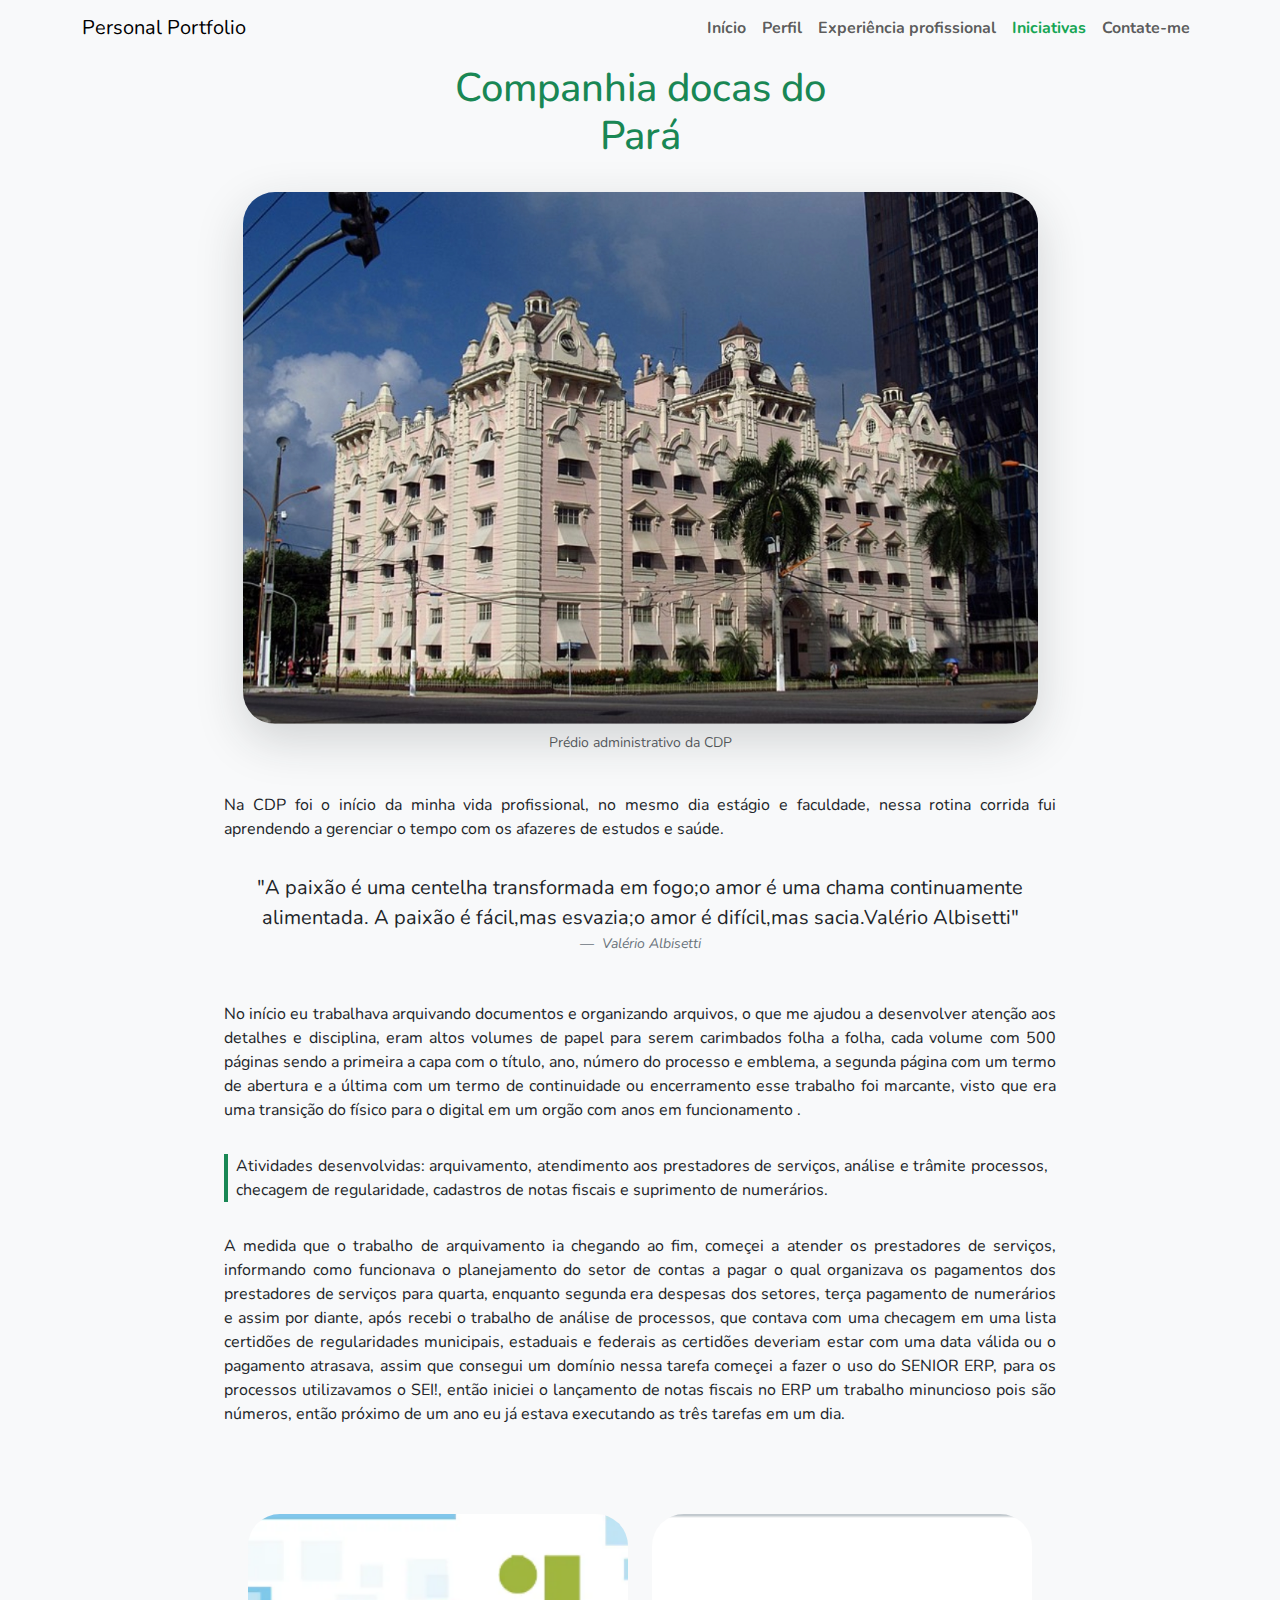
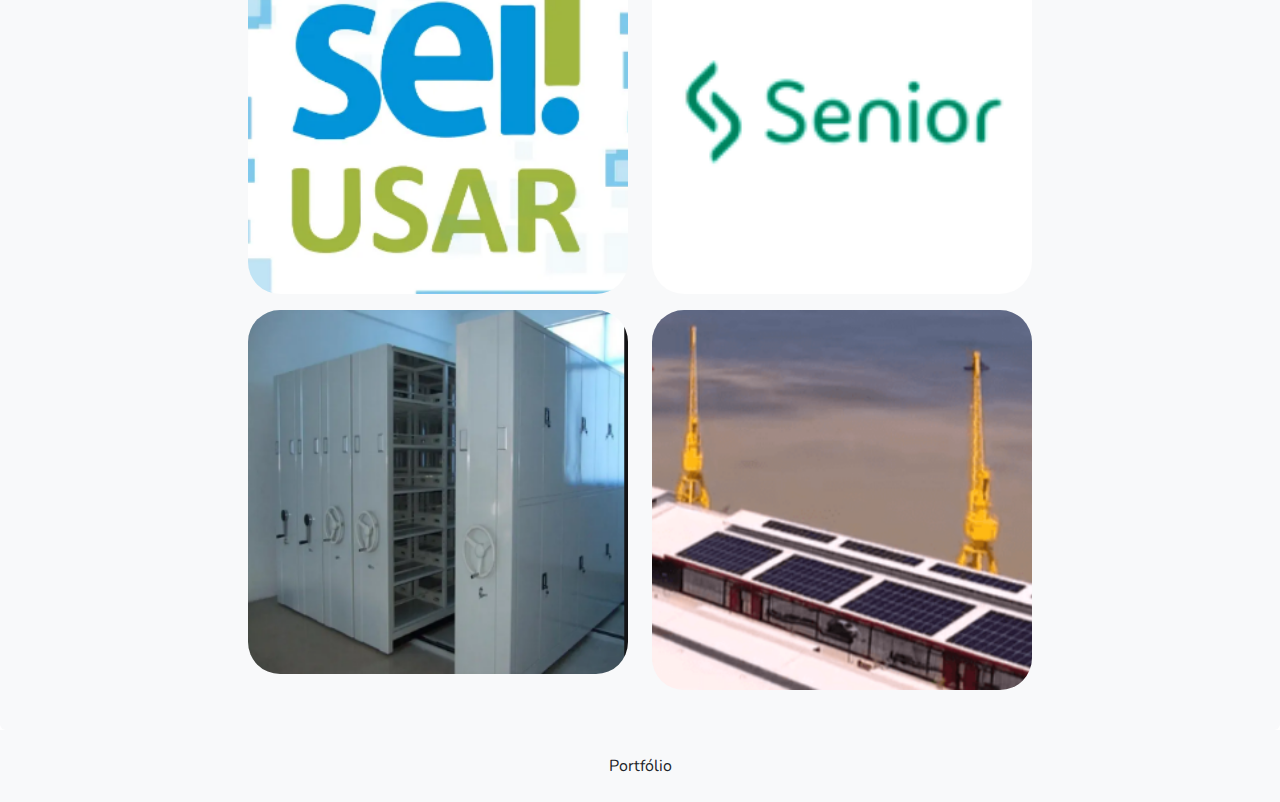
<file: blog-page.html>
<!DOCTYPE html>
<html lang="en">
<head>
    <meta charset="UTF-8">
    <meta http-equiv="X-UA-Compatible" content="IE=edge">
    <meta name="viewport" content="width=device-width, initial-scale=1.0">
    <title>Portfólio pessoal</title>
    <link rel="stylesheet" href="css/bootstrap.css" >
    <link rel="stylesheet" href="css/bootstrap.min.css">
    <link rel="stylesheet" href="css/style.css">
    <link rel="stylesheet" href="css/bootstrap-callout.css">
    <link rel="preconnect" href="https://fonts.googleapis.com">
    <link rel="preconnect" href="https://fonts.gstatic.com" crossorigin>
    <link href="https://fonts.googleapis.com/css2?family=Nunito:wght@200;300;400;500;600;700&display=swap" rel="stylesheet">

    <!--
    Images are from https://unsplash.com/
    -->


</head>
<body>
    <nav id="scrolling_navbar" class="navbar navbar-expand-lg bg-body-tertiary fixed-top">
        <div class="container">
          <a class="navbar-brand" href="#">Personal Portfolio</a>
          <button class="navbar-toggler" type="button" data-bs-toggle="collapse" data-bs-target="#navbarNav" aria-controls="navbarNav" aria-expanded="false" aria-label="Toggle navigation">
            <span class="navbar-toggler-icon"></span>
          </button>
          <div class="collapse navbar-collapse justify-content-end" id="navbarNav">
            <ul class="navbar-nav fw-bold">
              <li class="nav-item">
                <a class="nav-link" href="index.html#home">Início</a>
              </li>
              <li class="nav-item">
                <a class="nav-link" href="index.html#about">Perfil</a>
              </li>
              <li class="nav-item">
                <a class="nav-link" href="index.html#travel">Experiência profissional</a>
              </li>
              <li class="nav-item">
                <a class="nav-link active" href="index.html#blog">Iniciativas</a>
              </li>
              <li class="nav-item">
                <a class="nav-link" href="index.html#contact">Contate-me</a>
              </li>
            </ul>
          </div>
        </div>
      </nav>

      <main class="min-vh-100 d-flex flex-column justify-content-center align-items-center bg-light p-3 rounded-2">
            <h1 class="col-lg-4 col-md-6 text-center mt-4 py-4 text-success">Companhia docas do Pará</h1>
            
            <figure class="figure">
                <img src="image/predio_companhia_docas_do_para.jpg" class="figure-img img-fluid rounded-5 mx-auto d-block w-75 shadow-lg" alt="unsplash">
                <figcaption class="figure-caption text-center">Prédio administrativo da CDP</figcaption>
            </figure>

            <div class="d-grid gap-3 d-flex flex-column justify-content-center align-items-center col-xl-8 col-lg-8 col-md-8 m-4">
                <div>
                    <p class="fs-6 text-justify">Na CDP foi o início da minha vida profissional, no mesmo dia estágio e faculdade, nessa rotina corrida fui aprendendo a gerenciar o tempo com os afazeres de estudos e saúde.</p>
                </div>

                <figure class="text-center">
                    <blockquote class="blockquote">
                    <p>"A paixão é uma centelha transformada em fogo;o amor é uma chama continuamente alimentada. A paixão é fácil,mas esvazia;o amor é difícil,mas sacia.Valério Albisetti"</p>
                    </blockquote>
                    <figcaption class="blockquote-footer">
                    <cite title="Source Title">Valério Albisetti</cite>
                    </figcaption>
                </figure>

                <div>
                    <p class="fs-6 text-justify">No início eu trabalhava arquivando documentos e organizando arquivos, o que me ajudou a desenvolver atenção aos detalhes e disciplina, eram altos volumes de papel para serem carimbados folha a folha, cada volume com 500 páginas sendo a primeira a capa com o título, ano, número do processo e emblema, a segunda página com um termo de abertura e a última com um termo de continuidade ou encerramento esse trabalho foi marcante, visto que era uma transição do físico para o digital em um orgão com anos em funcionamento .</p>
                </div>

                <div class="border-start border-success border-4 fs-6 px-2 text-justify">Atividades desenvolvidas: arquivamento, atendimento aos prestadores de serviços, análise e trâmite processos, checagem de regularidade, cadastros de notas fiscais e suprimento de numerários. </div>

                <div class="pt-3">
                    <p class="fs-6 text-justify">A medida que o trabalho de arquivamento ia chegando ao fim, começei a atender os prestadores de serviços, informando como funcionava o planejamento do setor de contas a pagar o qual organizava os pagamentos dos prestadores de serviços para quarta, enquanto segunda era despesas dos setores, terça pagamento de numerários e assim por diante, após recebi o trabalho de análise de processos, que contava com uma checagem em uma lista certidões de regularidades municipais, estaduais e federais as certidões deveriam estar com uma data válida ou o pagamento atrasava, assim que consegui um domínio nessa tarefa começei a fazer o uso do SENIOR ERP, para os processos utilizavamos o SEI!, então iniciei o lançamento de notas fiscais no ERP um trabalho minuncioso pois são números, então próximo de um ano eu já estava executando as três tarefas em um dia.</p>
                </div>

            </div>

            <div class="d-grid d-flex flex-column justify-content-center align-items-center col-xl-8 col-lg-8 col-md-8 mt-4 p-4">
                <div class="row">
                    <div class="col-sm-6 col-lg-6 mb-3">
                        <img class="w-100 h-100 object-fit img-fluid rounded-5" src="image/sei_usar_logo.png">
                    </div>
                    <div class="col-sm-6 col-lg-6 mb-3">
                        <img class="w-100 h-100 object-fit img-fluid rounded-5" src="image/senior_logo.png">
                    </div>
                    <div class="col-sm-6 col-lg-6 mb-3">
                        <img class="w-100 h-100 object-fit img-fluid rounded-5" src="image/estante_de_arquivamento.png">
                    </div>
                    <div class="col-sm-6 col-lg-6">
                        <img class="w-100 h-100 object-fit img-fluid rounded-5" src="image/porto_futuro.png">
                    </div> 
              </div>
        </main>

        <footer class="bg-light">
            <div class="container">
                 <p class="copyright-text text-center fs-8 py-4 mb-0">Portfólio <a class="text-dark" href="" target="_blank"></a></p>
                </div>
            </div>

        </footer>

    </div>

    <script>
        function switchStyle() {
        if (document.getElementById('styleSwitch').checked) {
            document.getElementById('gallery').classList.add("custom");
            document.getElementById('exampleModal').classList.add("custom");
        } else {
            document.getElementById('gallery').classList.remove("custom");
            document.getElementById('exampleModal').classList.remove("custom");
        }
        };
        
    </script>

    <script src="https://cdnjs.cloudflare.com/ajax/libs/jquery/3.3.1/jquery.min.js" ></script>
    <script src="https://cdnjs.cloudflare.com/ajax/libs/popper.js/1.14.6/popper.min.js" ></script>
    <script src="https://stackpath.bootstrapcdn.com/bootstrap/4.1.3/js/bootstrap.min.js" ></script>
    <script src="js/bootstrap.bundle.min.js"></script>
    <script src="js/main.js"></script>
   
</body>
</html>
</file>
<file: css/style.css>
body {
  font-family: "Nunito", sans-serif;
}

.nav-link.active {
  color: rgb(22, 166, 84) !important;
}

.btn-success {
  background-color: rgb(23, 109, 89) !important;
  border: 2px solid white !important;
}

.btn-success:hover {
  background-color: rgb(33, 160, 131) !important;
}

.bg-success {
  background-color: rgb(23, 109, 89) !important;
  opacity: 0.7;
  border-radius: 5px;
  margin-bottom: 5px;
}

.bg-dark {
  background: linear-gradient(to top right, #80ffdb, #5390d9) !important;
}

.text-secondary {
  color: rgba(143, 136, 136, 0.884) !important;
  opacity: 0.8;
}

.bg-greenyellow {
  background-color: green;
}

.bg-violet {
  background-color: violet;
}

.text-justify {
  text-align: justify;
}

.object-fit {
  object-fit: cover;
}

/*
.navbar-nav li>a:hover,.navbar-nav li>a:focus,.navbar-nav li.active {
    color: rgb(23, 109, 73)
}
*/

/*-------------------------
           GALLERY
-------------------------*/

.modal-dialog {
  text-align: left; /* you'll likely want this */
  max-width: 100%;
  width: auto !important;
  display: inline-block;
}

.modal {
  text-align: center;
}

#gallery img {
  cursor: pointer;
  border-radius: 10px;
  height: 75vw;
  -o-object-fit: cover;
  object-fit: cover;
}
@media (min-width: 576px) {
  #gallery img {
    height: 35vw;
  }
}
@media (min-width: 992px) {
  #gallery img {
    height: 18vw;
  }
}

.carousel-item img {
  height: 60vw;
  -o-object-fit: cover;
  object-fit: cover;
}
@media (min-width: 576px) {
  .carousel-item img {
    height: 600px;
  }
}

* {
  transition: 0.3s;
}

#gallery.custom {
  padding: 0 15px;
}
#gallery.custom img {
  display: block;
  margin: 15px 0;
  border-radius: 300px 30px 300px 300px;
}
#gallery.custom img:hover {
  border-radius: 30px 90px 30px 30px;
}

#exampleModal.custom .modal-content {
  background: none;
  border: none;
}
#exampleModal.custom .modal-header {
  border: none;
}
#exampleModal.custom .modal-header button {
  background: none;
  border-radius: 100px 100px 0 0;
  padding: 5px 10px;
  opacity: 1;
  position: relative;
  top: 3px;
  border: solid 2px white;
}
@media (min-width: 992px) {
  #exampleModal.custom .modal-header button {
    top: 15px;
  }
}
#exampleModal.custom .modal-header button:hover {
  top: 3px;
}
#exampleModal.custom .modal-header span {
  color: white;
}
#exampleModal.custom .modal-body {
  padding: 0;
  border: none;
  position: relative;
}
#exampleModal.custom .modal-body::before,
#exampleModal.custom .modal-body::after {
  content: "";
  height: 50px;
  width: 50px;
  display: block;
  position: absolute;
  background: white;
  border-radius: 3px 10px;
}
@media (min-width: 768px) {
  #exampleModal.custom .modal-body::before,
  #exampleModal.custom .modal-body::after {
    border-radius: 3px 30px;
    height: 100px;
    width: 100px;
  }
}
#exampleModal.custom .modal-body::before {
  top: -5px;
  left: -5px;
}
@media (min-width: 768px) {
  #exampleModal.custom .modal-body::before {
    top: -15px;
    left: -15px;
  }
}
#exampleModal.custom .modal-body::after {
  bottom: -5px;
  right: -5px;
  z-index: -1;
}
@media (min-width: 768px) {
  #exampleModal.custom .modal-body::after {
    bottom: -15px;
    right: -15px;
  }
}
#exampleModal.custom .modal-footer {
  border: none;
  margin-top: 60px;
}
@media (min-width: 992px) {
  #exampleModal.custom .modal-footer {
    margin-top: 40px;
  }
}
#exampleModal.custom .modal-footer .btn {
  margin: auto;
  border: solid 2px white;
  background: none;
  text-transform: uppercase;
  font-size: 0.8em;
  letter-spacing: 0.1em;
  font-weight: bold;
  padding: 0.2em 0.7em;
}
#exampleModal.custom .modal-footer .btn:hover {
  background: white;
  color: black;
}
#exampleModal.custom .carousel-control-prev,
#exampleModal.custom .carousel-control-next {
  font-size: 2em;
  top: auto;
  opacity: 1;
  bottom: -52px;
}
@media (min-width: 768px) {
  #exampleModal.custom .carousel-control-prev,
  #exampleModal.custom .carousel-control-next {
    top: 0;
    opacity: 0.5;
    bottom: 0;
  }
}
#exampleModal.custom .carousel-control-next-icon,
#exampleModal.custom .carousel-control-prev-icon {
  height: 30px;
  width: 30px;
}
@media (min-width: 768px) {
  #exampleModal.custom .carousel-control-prev {
    left: -90px;
  }
}
@media (min-width: 768px) {
  #exampleModal.custom .carousel-control-next {
    right: -90px;
  }
}
#exampleModal.custom .carousel-indicators {
  bottom: -60px;
}
@media (min-width: 992px) {
  #exampleModal.custom .carousel-indicators {
    bottom: -30px;
  }
}
#exampleModal.custom .carousel-indicators li {
  height: 30px;
  border-radius: 100px;
  background: none;
  border: solid 2px white;
}
@media (min-width: 992px) {
  #exampleModal.custom .carousel-indicators li {
    height: 10px;
  }
}
#exampleModal.custom .carousel-indicators li:hover {
  background: white;
}
#exampleModal.custom .carousel-indicators li.active {
  background: white;
}
</file>
